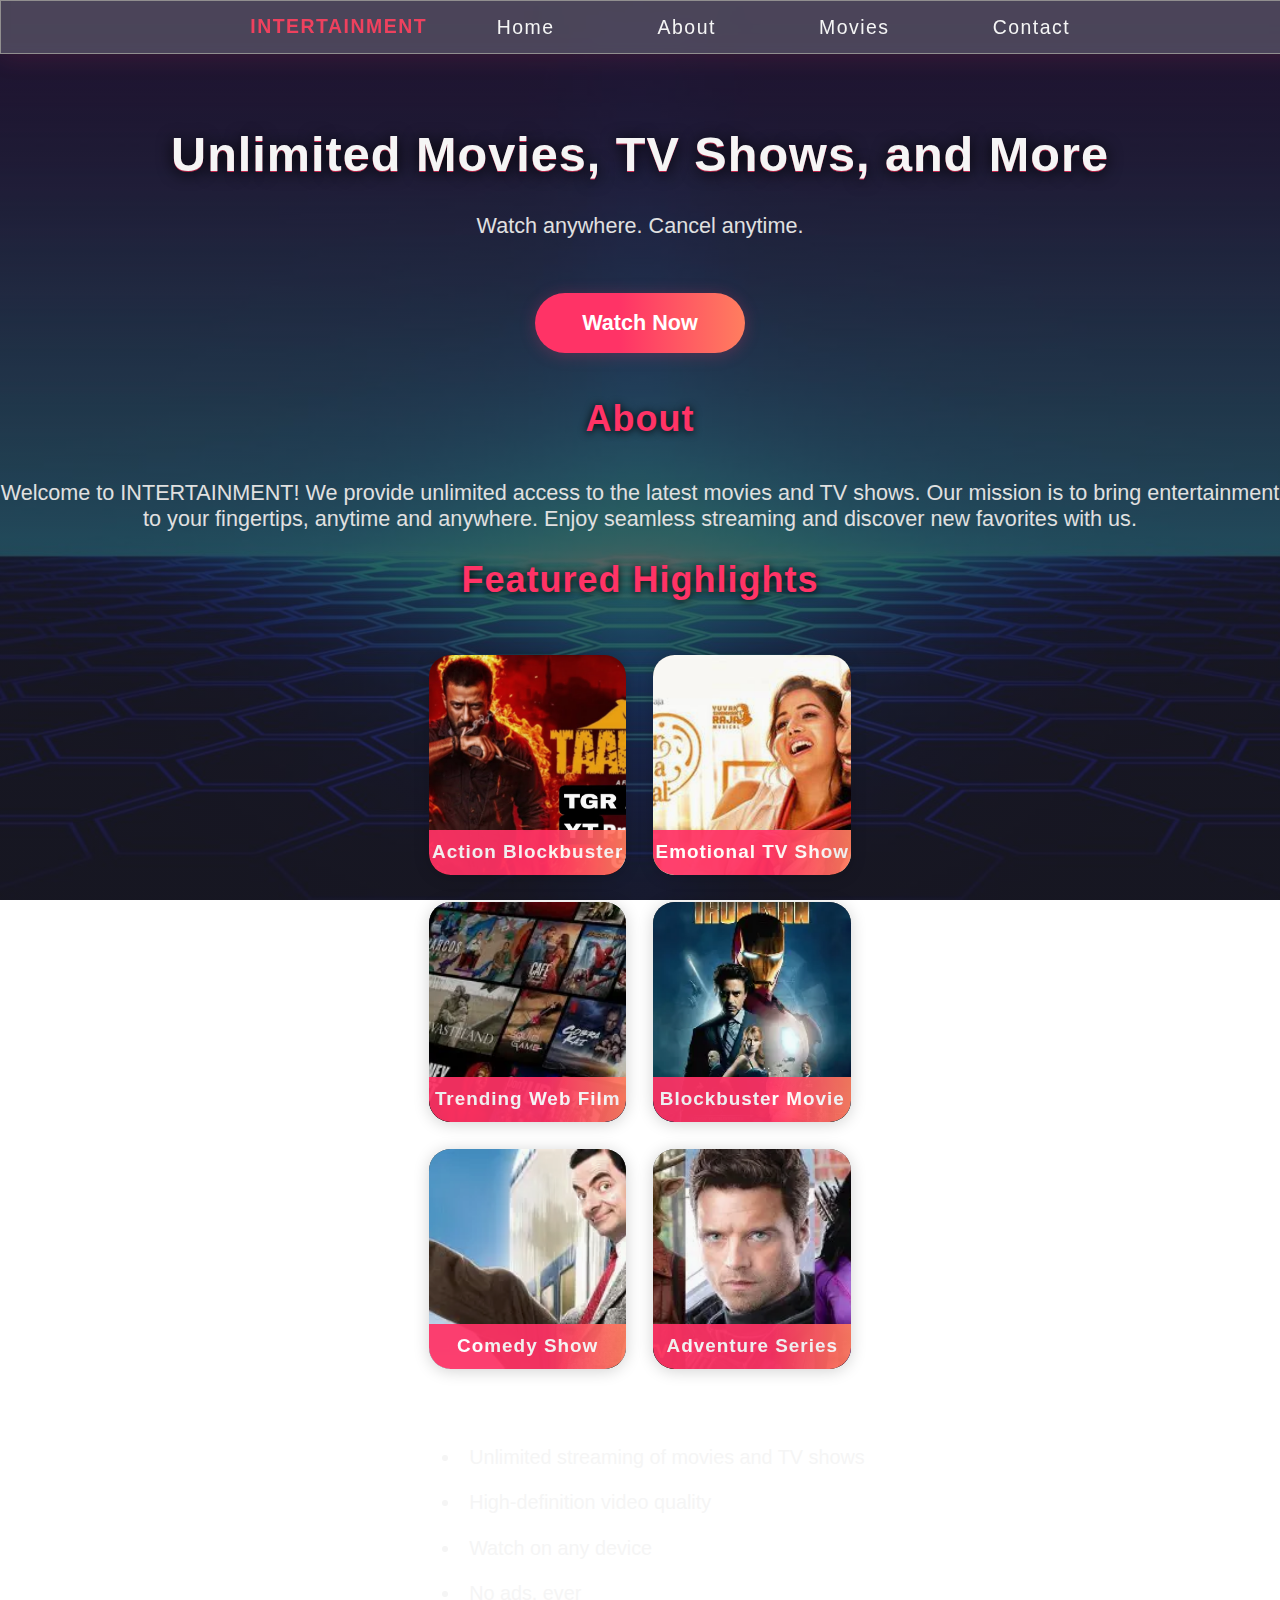
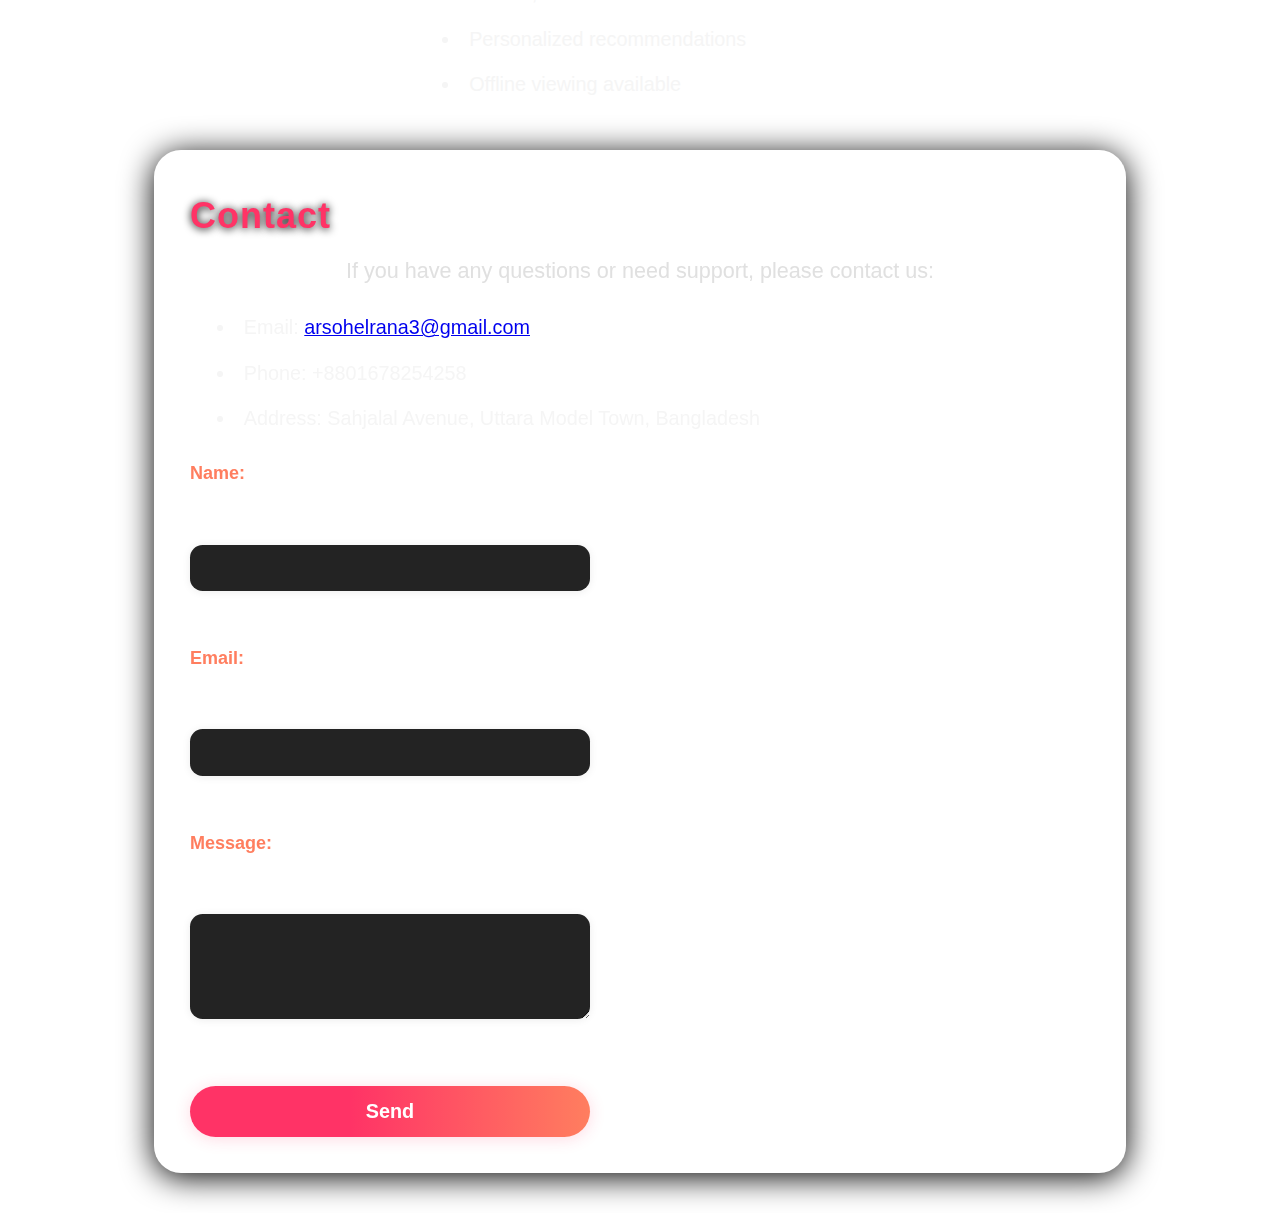
<file: moviesite/index.html>
<!DOCTYPE html>
<html lang="en">
<head>
    <meta charset="UTF-8">
    <meta name="viewport" content="width=device-width, initial-scale=1.0">
    <title>Document</title>
    <link rel="stylesheet" href="index.css">
</head>
<body>
    <menu style="color: rgb(238, 65, 94); font-weight: bold;">INTERTAINMENT
        <li><a href="index.html">Home</a></li>
        <li><a href="about menu.html">About</a></li>
        <li><a href="movie container.html" >Movies</a></li>
        <li><a href="contact menu.html">Contact</a></li>
    </menu>
    <h1>Unlimited Movies, TV Shows, and More</h1>
    <p>Watch anywhere. Cancel anytime.</p>
    <a href="movie container.html" class="watch-now-btn">Watch Now</a>
    
        <h2>About</h2>
        <p>
            Welcome to INTERTAINMENT! We provide unlimited access to the latest movies and TV shows. Our mission is to bring entertainment to your fingertips, anytime and anywhere. Enjoy seamless streaming and discover new favorites with us.
        </p>
        <h2>Featured Highlights</h2>
        <div class="media-gallery beautiful-gallery">
            <!-- Action-packed Movie Poster -->
            <div class="media-item">
                <img src="maxresdefault.jpg" alt="Exciting Action Movie" title="Experience the thrill of action!">
                <div class="caption">Action Blockbuster</div>
            </div>
            <!-- Emotional TV Show Poster -->
            <div class="media-item">
                <img src="OIP.jpg" alt="Heartfelt TV Show" title="Heartfelt TV Show">
                <div class="caption">Emotional TV Show</div>
            </div>
            <!-- Popular Web Film Poster -->
            <div class="media-item">
                <img src="download.webp" alt="Trending Web Film" title="Watch the latest web film!">
                <div class="caption">Trending Web Film</div>
            </div>
            <!-- Blockbuster Movie Poster -->
            <div class="media-item">
                <img src="blockbuster .webp" alt="Blockbuster Movie" title="Blockbuster Movie">
                <div class="caption">Blockbuster Movie</div>
            </div>
            <!-- Comedy Show Poster -->
            <div class="media-item">
                <img src="comedy show.webp" alt="Comedy Show" title="Laugh out loud with our comedy shows!">
                <div class="caption">Comedy Show</div>
            </div>
            <!-- Adventure Series Poster -->
            <div class="media-item">
                <img src="advancer.webp" alt="Adventure Series" title="Adventure Series">
                <div class="caption">Adventure Series</div>
            </div>
        </div>
        </div>
        <ul>
            <li>Unlimited streaming of movies and TV shows</li>
            <li>High-definition video quality</li>
            <li>Watch on any device</li>
            <li>No ads, ever</li>
            <li>Personalized recommendations</li>
            <li>Offline viewing available</li>
        </ul>

    <section id="contact">
        
        <h2>Contact</h2>
        <p>If you have any questions or need support, please contact us:</p>
        <ul>
            <li>Email: <a href="mailto:arsohelrana3@gmail.com">arsohelrana3@gmail.com</a></li>
            <li>Phone: +8801678254258</li>
            <li>Address: Sahjalal Avenue, Uttara Model Town, Bangladesh</li>
        </ul>
        <form>
            <label for="name">Name:</label><br>
            <input type="text" id="name" name="name" required><br>
            <label for="email">Email:</label><br>
            <input type="email" id="email" name="email" required><br>
            <label for="message">Message:</label><br>
            <textarea id="message" name="message" rows="4" required></textarea><br>
            <button type="submit">Send</button>
        </form>
    </section>

</body>
</html>
</file>
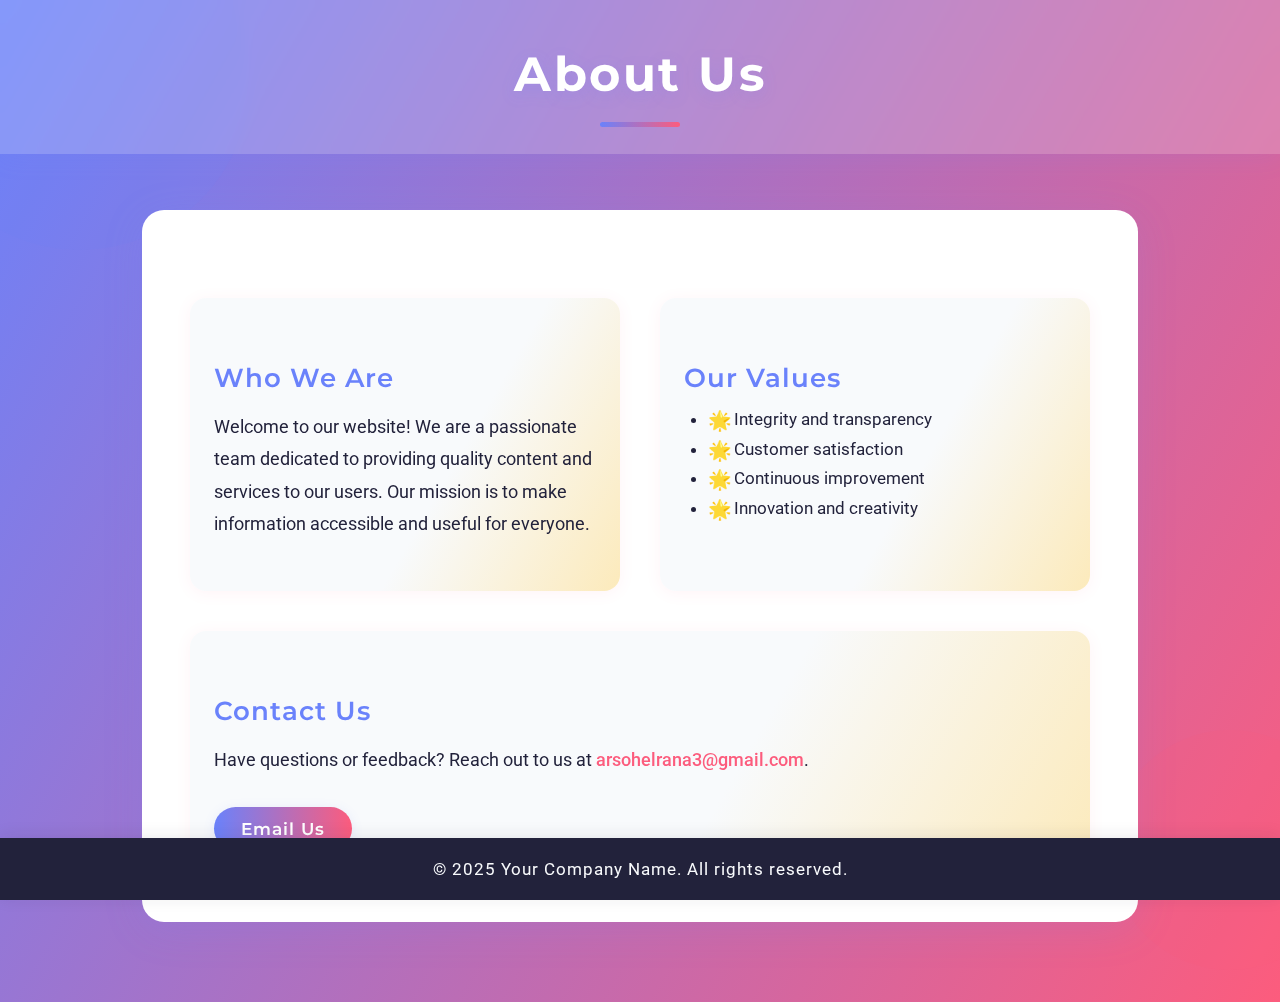
<file: moviesite/about menu.html>
<!DOCTYPE html>
<html lang="en">
<head>
    <meta charset="UTF-8">
    <title>About Us</title>
    <meta name="viewport" content="width=device-width, initial-scale=1">
    <link href="https://fonts.googleapis.com/css2?family=Montserrat:wght@600;700&family=Roboto:wght@400;500&display=swap" rel="stylesheet">
    <style>
        :root {
            --primary: #6a82fb;
            --secondary: #fc5c7d;
            --accent: #f7971e;
            --bg: #f8fafc;
            --card-bg: #fff;
            --text: #22223b;
            --footer-bg: #22223b;
            --footer-text: #f8fafc;
        }
        body {
            font-family: 'Roboto', Arial, sans-serif;
            margin: 0;
            padding: 0;
            background: linear-gradient(120deg, var(--primary) 0%, var(--secondary) 100%);
            min-height: 100vh;
            position: relative;
        }
        header {
            background: rgba(255,255,255,0.18);
            color: #fff;
            padding: 2.8rem 0 1.7rem 0;
            text-align: center;
            box-shadow: 0 4px 24px rgba(106,130,251,0.10);
            backdrop-filter: blur(6px);
            position: relative;
        }
        header h1 {
            font-family: 'Montserrat', Arial, sans-serif;
            font-size: 3rem;
            letter-spacing: 2.5px;
            margin: 0;
            font-weight: 700;
            text-shadow: 0 4px 16px rgba(106,130,251,0.18);
        }
        .header-underline {
            width: 80px;
            height: 5px;
            background: linear-gradient(90deg, var(--primary), var(--secondary));
            margin: 1.2rem auto 0 auto;
            border-radius: 3px;
        }
        main {
            max-width: 900px;
            margin: 3.5rem auto 5rem auto;
            background: var(--card-bg);
            padding: 3rem 3rem 2.5rem 3rem;
            border-radius: 22px;
            box-shadow: 0 8px 40px rgba(106,130,251,0.15);
            color: var(--text);
            position: relative;
            z-index: 1;
        }
        .card-section {
            display: flex;
            flex-wrap: wrap;
            gap: 2.5rem;
            margin-top: 2.5rem;
        }
        .card {
            background: linear-gradient(120deg, #f8fafc 60%, #fceabb 100%);
            border-radius: 16px;
            box-shadow: 0 2px 16px rgba(252,92,125,0.07);
            padding: 2rem 1.5rem;
            flex: 1 1 260px;
            min-width: 220px;
            transition: transform 0.18s, box-shadow 0.18s;
        }
        .card:hover {
            transform: translateY(-6px) scale(1.03);
            box-shadow: 0 8px 32px rgba(252,92,125,0.13);
        }
        h2 {
            color: var(--primary);
            margin-top: 2rem;
            margin-bottom: 0.7rem;
            font-size: 1.6rem;
            font-family: 'Montserrat', Arial, sans-serif;
            font-weight: 600;
            letter-spacing: 1px;
        }
        ul {
            padding-left: 1.5rem;
            margin-bottom: 1.5rem;
        }
        ul li {
            margin-bottom: 0.6rem;
            font-size: 1.08rem;
            position: relative;
            padding-left: 1.5em;
            font-family: 'Roboto', Arial, sans-serif;
        }
        ul li::before {
            content: "🌟";
            color: var(--accent);
            position: absolute;
            left: 0;
            font-size: 1.1em;
        }
        p {
            line-height: 1.8;
            font-size: 1.12rem;
            margin-bottom: 1.2rem;
        }
        a {
            color: var(--secondary);
            text-decoration: none;
            font-weight: 500;
            transition: color 0.2s;
        }
        a:hover {
            color: var(--primary);
            text-decoration: underline;
        }
        .contact-btn {
            display: inline-block;
            margin-top: 0.7rem;
            padding: 0.7rem 1.7rem;
            background: linear-gradient(90deg, var(--primary), var(--secondary));
            color: #fff;
            border: none;
            border-radius: 30px;
            font-size: 1.08rem;
            font-family: 'Montserrat', Arial, sans-serif;
            font-weight: 600;
            letter-spacing: 1px;
            cursor: pointer;
            box-shadow: 0 2px 12px rgba(106,130,251,0.13);
            transition: background 0.2s, transform 0.15s;
        }
        .contact-btn:hover {
            background: linear-gradient(90deg, var(--secondary), var(--primary));
            transform: scale(1.04);
        }
        footer {
            text-align: center;
            padding: 1.3rem 0;
            background: var(--footer-bg);
            color: var(--footer-text);
            position: fixed;
            width: 100%;
            bottom: 0;
            font-size: 1.05rem;
            letter-spacing: 1px;
            box-shadow: 0 -2px 16px rgba(34,34,59,0.09);
            z-index: 10;
        }
        /* Decorative shapes */
        body::before, body::after {
            content: "";
            position: fixed;
            z-index: 0;
            border-radius: 50%;
            opacity: 0.13;
            pointer-events: none;
        }
        body::before {
            width: 340px;
            height: 340px;
            background: var(--primary);
            top: -90px;
            left: -90px;
        }
        body::after {
            width: 240px;
            height: 240px;
            background: var(--secondary);
            bottom: -70px;
            right: -70px;
        }
        @media (max-width: 900px) {
            main {
                padding: 2rem 1rem 2rem 1rem;
            }
            .card-section {
                flex-direction: column;
                gap: 1.5rem;
            }
        }
        @media (max-width: 600px) {
            header h1 {
                font-size: 2.1rem;
            }
            .header-underline {
                width: 50px;
                height: 3px;
            }
            main {
                padding: 1.2rem 0.5rem 1.2rem 0.5rem;
            }
            h2 {
                font-size: 1.15rem;
            }
            .card {
                padding: 1.2rem 0.7rem;
            }
        }
    </style>
</head>
<body>
    <header>
        <h1>About Us</h1>
        <div class="header-underline"></div>
    </header>
    <main>
        <div class="card-section">
            <div class="card">
                <h2>Who We Are</h2>
                <p>
                    Welcome to our website! We are a passionate team dedicated to providing quality content and services to our users. Our mission is to make information accessible and useful for everyone.
                </p>
            </div>
            <div class="card">
                <h2>Our Values</h2>
                <ul>
                    <li>Integrity and transparency</li>
                    <li>Customer satisfaction</li>
                    <li>Continuous improvement</li>
                    <li>Innovation and creativity</li>
                </ul>
            </div>
            <div class="card">
                <h2>Contact Us</h2>
                <p>
                    Have questions or feedback? Reach out to us at <a href="arsohelrana3@gmail.com">arsohelrana3@gmail.com</a>.
                </p>
                <a href="mailto:arsohelrana3@gmail.com" class="contact-btn">Email Us</a>

            </div>
        </div>
    </main>
    <footer>
        &copy; 2025 Your Company Name. All rights reserved.
    </footer>
</body>
</html>
</file>
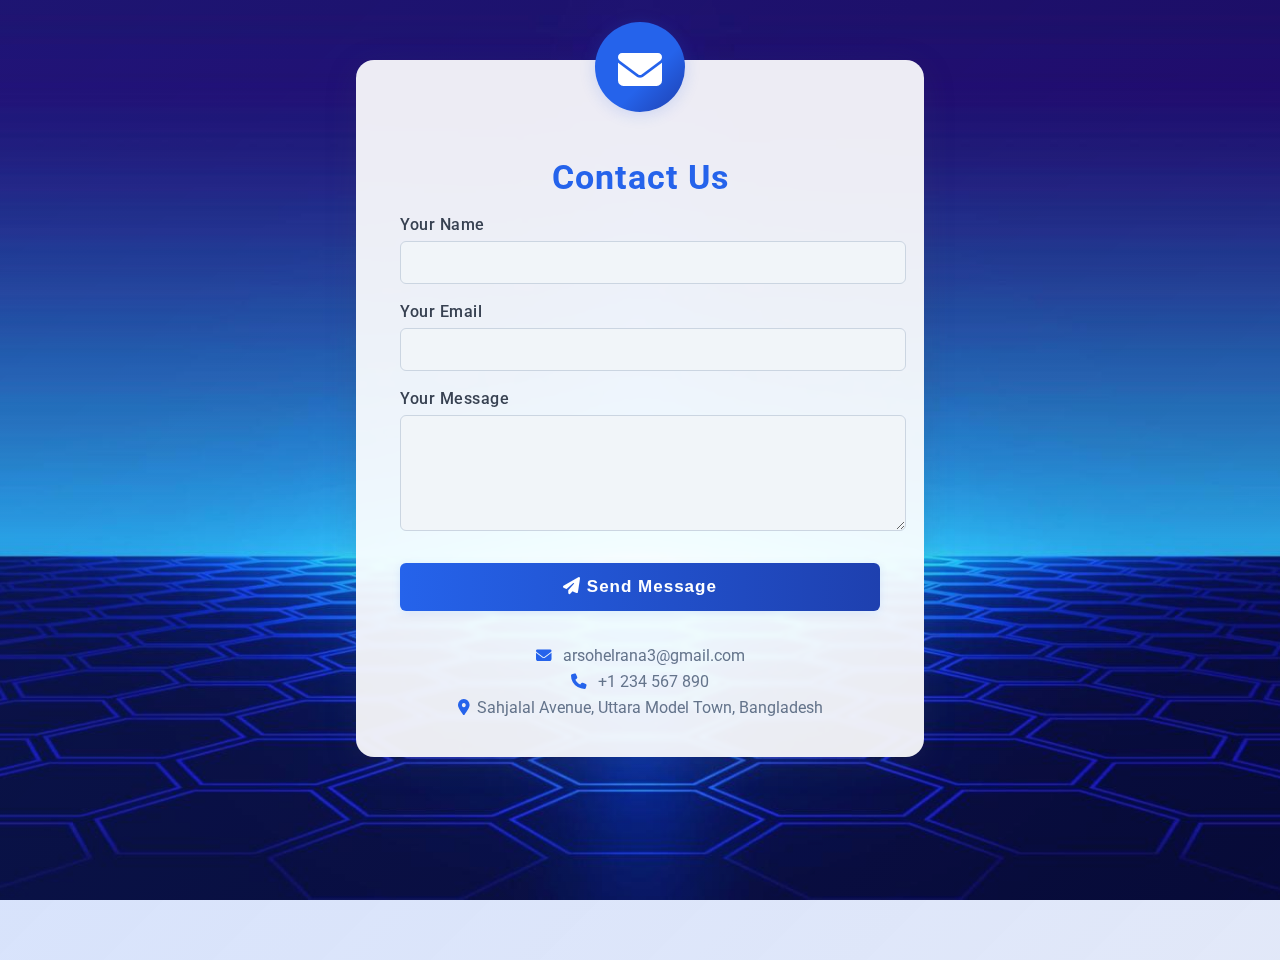
<file: moviesite/contact menu.html>
<!DOCTYPE html>
<html lang="en">
<head>
    <meta charset="UTF-8">
    <title>Contact Us</title>
    <meta name="viewport" content="width=device-width, initial-scale=1">
    <link href="https://fonts.googleapis.com/css?family=Roboto:400,700&display=swap" rel="stylesheet">
    <style>
        html, body {
            height: 100%;
            margin: 0;
            padding: 0;
        }
        body {
            min-height: 100vh;
            font-family: 'Roboto', Arial, sans-serif;
            background: 
                linear-gradient(135deg, rgba(37,99,235,0.18) 0%, rgba(30,64,175,0.10) 100%),
                url('web background.jpg') center center/cover no-repeat fixed;
            margin: 0;
            padding: 0;
        }
        .container {
            max-width: 480px;
            background: rgba(255,255,255,0.92);
            margin: 60px auto;
            padding: 38px 44px 32px 44px;
            border-radius: 18px;
            box-shadow: 0 8px 32px rgba(60, 72, 88, 0.18);
            position: relative;
            backdrop-filter: blur(2px);
        }
        .container:before {
            content: "";
            position: absolute;
            top: -38px; left: 50%;
            transform: translateX(-50%);
            width: 90px; height: 90px;
            background: linear-gradient(135deg, #2563eb 60%, #1e40af 100%);
            border-radius: 50%;
            z-index: 1;
            box-shadow: 0 2px 16px rgba(37,99,235,0.18);
        }
        .icon-envelope {
            position: absolute;
            top: -12px; left: 50%;
            transform: translateX(-50%);
            z-index: 2;
            color: #fff;
            font-size: 44px;
            background: transparent;
        }
        h2 {
            text-align: center;
            color: #2563eb;
            margin-top: 60px;
            margin-bottom: 18px;
            font-weight: 700;
            letter-spacing: 1px;
            font-size: 2.1rem;
        }
        form label {
            display: block;
            margin-top: 18px;
            color: #374151;
            font-weight: 500;
            letter-spacing: 0.5px;
        }
        form input, form textarea {
            width: 100%;
            padding: 12px;
            margin-top: 7px;
            border: 1.5px solid #cbd5e1;
            border-radius: 6px;
            background: #f1f5f9;
            font-size: 15px;
            transition: border 0.2s, background 0.2s;
        }
        form input:focus, form textarea:focus {
            border-color: #2563eb;
            outline: none;
            background: #fff;
        }
        form textarea {
            resize: vertical;
            min-height: 90px;
        }
        form button {
            margin-top: 28px;
            width: 100%;
            padding: 14px;
            background: linear-gradient(90deg, #2563eb 0%, #1e40af 100%);
            color: #fff;
            border: none;
            border-radius: 6px;
            font-size: 17px;
            font-weight: 700;
            cursor: pointer;
            letter-spacing: 1px;
            box-shadow: 0 2px 8px rgba(37,99,235,0.10);
            transition: background 0.2s, transform 0.1s;
        }
        form button:hover {
            background: linear-gradient(90deg, #1e40af 0%, #2563eb 100%);
            transform: translateY(-2px) scale(1.02);
        }
        .contact-info {
            margin-top: 36px;
            text-align: center;
            color: #64748b;
            font-size: 15.5px;
        }
        .contact-info p {
            margin: 8px 0;
        }
        .contact-info i {
            color: #2563eb;
            margin-right: 7px;
        }
        @media (max-width: 600px) {
            .container {
                padding: 28px 10px 24px 10px;
            }
            h2 {
                margin-top: 54px;
                font-size: 1.4rem;
            }
        }
    </style>
    <link rel="stylesheet" href="https://cdnjs.cloudflare.com/ajax/libs/font-awesome/6.4.2/css/all.min.css">
</head>
<body>
    <div class="container">
        <i class="fa-solid fa-envelope icon-envelope"></i>
        <h2>Contact Us</h2>
        <form>
            <label for="name">Your Name</label>
            <input type="text" id="name" name="name" required>

            <label for="email">Your Email</label>
            <input type="email" id="email" name="email" required>

            <label for="message">Your Message</label>
            <textarea id="message" name="message" rows="5" required></textarea>

            <button type="submit"><i class="fa-solid fa-paper-plane"></i> Send Message</button>
        </form>
        <div class="contact-info">
            <p><i class="fa-solid fa-envelope"></i> arsohelrana3@gmail.com</p>
            <p><i class="fa-solid fa-phone"></i> +1 234 567 890</p>
            <p><i class="fa-solid fa-location-dot"></i>Sahjalal Avenue, Uttara Model Town, Bangladesh</p>
        </div>
    </div>
</body>
</html>
</file>
<file: moviesite/index.css>
html {
    font-size: 18px;
    scroll-behavior: smooth;
    background: linear-gradient(
        rgba(30, 30, 30, 0.7), 
        rgba(30, 30, 30, 0.7)
      ),
      url('web\ background.jpg') center/cover no-repeat;
    color: #f5f5f5;
    font-family: 'Inter', 'Segoe UI', Arial, sans-serif;
    min-height: 100vh;
    background-attachment: fixed;
}
body {
    margin: 0;
    padding: 0;
    box-sizing: border-box;
    min-height: 100vh;
    display: flex;
    flex-direction: column;
    align-items: center;
    padding-top: 5.5rem; /* Offset for fixed menu bar */
    scroll-behavior: smooth;
}

menu {
    display: flex;
    gap: 2rem;
    background: rgba(255, 255, 255, 0.2);
    backdrop-filter: blur(5px);
    padding: 0.8rem 2rem;
    margin: 0 auto;
    font-size: 1.08rem;
    font-weight: 700;
    letter-spacing: 1.5px;
    align-items: center;
    box-shadow: 0 4px 24px 0 rgba(255,51,102,0.13);
    color: #fff;
    list-style: none;
    position: fixed;
    top: 0;
    left: 0;
    right: 0;
    transform: none;
    z-index: 1000;
    width: 100vw;
    max-width: 100vw;
    border-radius: 0;
    justify-content: center;
    border: 1.5px solid #918f8f;
}

menu li {
    display: inline;
    margin: 0 1rem;
    font-weight: 500;
}

menu a {
    color: #f5f5f5;
    text-decoration: none;
    transition: color 0.3s;
    padding: 0.3em 0.8em;
    border-radius: 1em;
}

menu a:hover {
    color: #ff3366;
    background: rgba(255,255,255,0.08);
}

h1 {
    font-size: 2.7rem;
    margin-top: 1.5rem;
    margin-bottom: 0.5rem;
    text-align: center;
    letter-spacing: 1px;
    font-weight: 800;
    text-shadow: 0 2px 16px #000, 0 1px 0 #ff3366;
    animation: fadeInDown 1s cubic-bezier(.77,0,.18,1.01);
}

@keyframes fadeInDown {
    from { opacity: 0; transform: translateY(-40px);}
    to { opacity: 1; transform: translateY(0);}
}

p {
    font-size: 1.2rem;
    text-align: center;
    margin-bottom: 1.5rem;
    color: #e0e0e0;
    animation: fadeIn 1.2s 0.2s backwards;
}

@keyframes fadeIn {
    from { opacity: 0;}
    to { opacity: 1;}
}

.watch-now-btn {
    display: inline-block;
    background: linear-gradient(90deg, #ff3366 40%, #ff7e5f 100%);
    color: #fff;
    font-weight: 700;
    font-size: 1.2rem;
    padding: 0.8em 2.2em;
    border-radius: 2em;
    margin: 1.5rem auto 2.5rem auto;
    text-decoration: none;
    box-shadow: 0 2px 16px 0 rgba(255,51,102,0.25);
    transition: transform 0.2s, box-shadow 0.2s, background 0.3s;
    animation: pulse 2s infinite alternate;
}

@keyframes pulse {
    from { box-shadow: 0 2px 16px 0 rgba(255,51,102,0.25);}
    to { box-shadow: 0 4px 32px 0 rgba(255,51,102,0.45);}
}

.watch-now-btn:hover {
    transform: scale(1.07);
    background: linear-gradient(90deg, #ff7e5f 40%, #ff3366 100%);
}

section {
    background: rgba(255, 255, 255, 0.1);
    backdrop-filter: blur(4px);
    border-radius: 1.5rem;
    box-shadow: 0 4px 32px 0 rgba(0,0,0,1.5);
    padding: 2.5rem 2rem 2rem 2rem;
    margin: 2rem auto 2rem auto;
    max-width: 900px;
    width: 95%;
    animation: fadeIn 1.2s 0.3s backwards;
}

h2 {
    color: #ff3366;
    font-size: 2rem;
    margin-top: 0;
    margin-bottom: 1rem;
    letter-spacing: 1px;
    font-weight: 700;
    text-shadow: 0 1px 8px #000;
}

.media-gallery {
    display: grid;
    grid-template-columns: repeat(auto-fit, minmax(170px, 1fr));
    gap: 1.5rem;
    margin: 2rem 0 2.5rem 0;
    animation: fadeInUp 1.2s 0.4s backwards;
}

@keyframes fadeInUp {
    from { opacity: 0; transform: translateY(40px);}
    to { opacity: 1; transform: translateY(0);}
}

.media-item {
    background: rgba(40,40,40,0.95);
    border-radius: 1.2rem;
    overflow: hidden;
    box-shadow: 0 2px 16px 0 rgba(0,0,0,0.18);
    transition: transform 0.25s, box-shadow 0.25s;
    position: relative;
    cursor: pointer;
}

.media-item:hover {
    transform: scale(1.06) rotate(-1deg);
    box-shadow: 0 8px 32px 0 rgba(255,51,102,0.18);
    z-index: 2;
}

.media-item img {
    width: 100%;
    height: 220px;
    object-fit: cover;
    display: block;
    transition: filter 0.3s;
    filter: grayscale(10%) brightness(0.98);
}

.media-item:hover img {
    filter: grayscale(0%) brightness(1.08) saturate(1.2);
}

.caption {
    background: linear-gradient(90deg, #ff3366 60%, #ff7e5f 100%);
    color: #fff;
    font-weight: 600;
    font-size: 1.05rem;
    text-align: center;
    padding: 0.6em 0;
    border-radius: 0 0 1.2rem 1.2rem;
    letter-spacing: 1px;
    position: absolute;
    bottom: 0;
    width: 100%;
    opacity: 0.93;
    transition: background 0.3s;
}

.media-item:hover .caption {
    background: linear-gradient(90deg, #ff7e5f 60%, #ff3366 100%);
}

ul {
    margin: 1.5rem 0 0 1.5rem;
    padding: 0;
    color: #f5f5f5;
    font-size: 1.1rem;
    line-height: 1.7;
}

ul li {
    margin-bottom: 0.6em;
    list-style: disc inside;
}

form {
    margin-top: 1.5rem;
    display: flex;
    flex-direction: column;
    gap: 1rem;
    max-width: 400px;
}

label {
    font-weight: 600;
    color: #ff7e5f;
    margin-bottom: 0.2em;
}

input, textarea {
    padding: 0.7em 1em;
    border-radius: 0.7em;
    border: none;
    background: #232323;
    color: #f5f5f5;
    font-size: 1rem;
    outline: none;
    transition: box-shadow 0.2s, background 0.2s;
    box-shadow: 0 1px 8px 0 rgba(0,0,0,0.08);
}

input:focus, textarea:focus {
    background: #292929;
    box-shadow: 0 2px 16px 0 rgba(255,51,102,0.12);
}

button[type="submit"] {
    background: linear-gradient(90deg, #ff3366 40%, #ff7e5f 100%);
    color: #fff;
    font-weight: 700;
    font-size: 1.1rem;
    padding: 0.7em 2em;
    border-radius: 2em;
    border: none;
    cursor: pointer;
    margin-top: 0.5em;
    box-shadow: 0 2px 16px 0 rgba(255,51,102,0.18);
    transition: background 0.3s, transform 0.2s;
}

button[type="submit"]:hover {
    background: linear-gradient(90deg, #ff7e5f 40%, #ff3366 100%);
    transform: scale(1.05);
}

@media (max-width: 700px) {
    menu {
        flex-direction: column;
        gap: 0.7rem;
        padding: 1rem 1.2rem;
        font-size: 1.1rem;
    }
    section {
        padding: 1.2rem 0.7rem 1.2rem 0.7rem;
    }
    .media-gallery {
        grid-template-columns: 1fr 1fr;
        gap: 1rem;
    }
    h1 {
        font-size: 2rem;
    }
    h2 {
        font-size: 1.3rem;
    }
}
</file>
